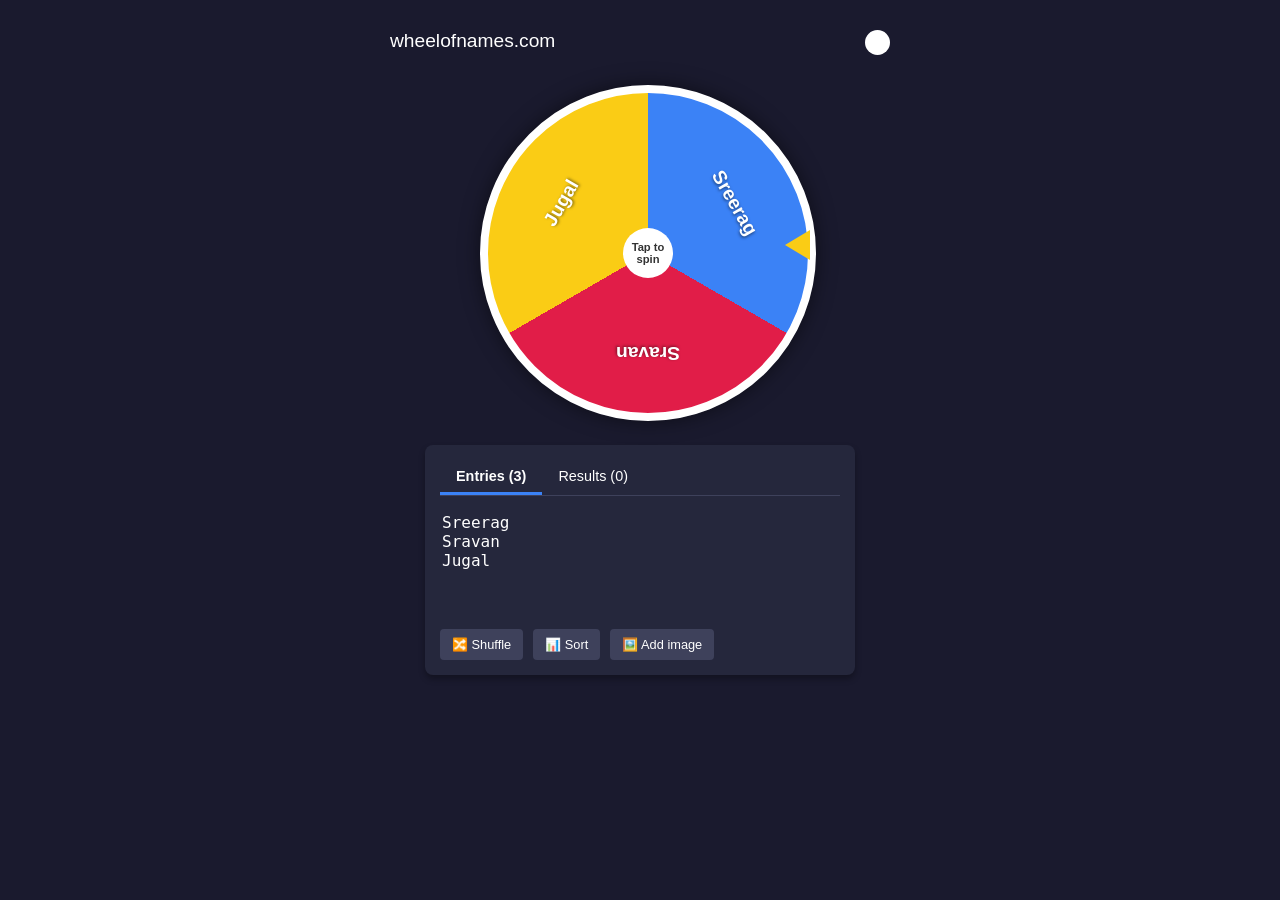
<file: .vscode/reference.html>
<!DOCTYPE html>
<html lang="en">

<head>
    <meta charset="UTF-8">
    <meta name="viewport" content="width=device-width, initial-scale=1.0">
    <title>Wheel of Names Clone</title>
    <style>
        :root {
            --bg-dark: #1a1a2e;
            --accent-blue: #3b82f6;
        }

        body {
            background-color: var(--bg-dark);
            color: white;
            font-family: 'Segoe UI', Tahoma, Geneva, Verdana, sans-serif;
            display: flex;
            flex-direction: column;
            align-items: center;
            margin: 0;
            padding: 20px;
        }

        /* Header / Logo Section */
        .header {
            width: 100%;
            max-width: 500px;
            display: flex;
            justify-content: space-between;
            padding: 10px;
            margin-bottom: 20px;
        }

        /* The Spinner Container */
        .wheel-container {
            position: relative;
            width: 320px;
            height: 320px;
            margin-bottom: 40px;
        }

        /* The Pointer (The yellow triangle) */
        .pointer {
            position: absolute;
            right: -10px;
            top: 50%;
            transform: translateY(-50%);
            width: 0;
            height: 0;
            border-top: 15px solid transparent;
            border-bottom: 15px solid transparent;
            border-right: 25px solid #facc15;
            /* Yellow */
            z-index: 10;
        }

        /* The Wheel */
        .wheel {
            width: 100%;
            height: 100%;
            border-radius: 50%;
            border: 8px solid white;
            box-shadow: 0 0 20px rgba(0, 0, 0, 0.5);
            background: conic-gradient(#3b82f6 0deg 120deg,
                    #e11d48 120deg 240deg,
                    #facc15 240deg 360deg);
            position: relative;
            transition: transform 4s cubic-bezier(0.15, 0, 0.15, 1);
            display: flex;
            justify-content: center;
            align-items: center;
            cursor: pointer;
        }

        /* Labels on the wheel */
        .name-label {
            position: absolute;
            font-weight: bold;
            font-size: 1.2rem;
            text-shadow: 1px 1px 3px rgba(0, 0, 0, 0.5);
        }

        /* Center White Circle */
        .wheel-center {
            position: absolute;
            width: 50px;
            height: 50px;
            background: white;
            border-radius: 50%;
            z-index: 5;
            display: flex;
            justify-content: center;
            align-items: center;
            color: #333;
            font-size: 0.7rem;
            text-align: center;
            font-weight: bold;
        }

        /* Control Panel */
        .controls {
            width: 100%;
            max-width: 400px;
            background: #25273c;
            border-radius: 8px;
            padding: 15px;
            box-shadow: 0 4px 6px rgba(0, 0, 0, 0.3);
        }

        .tabs {
            display: flex;
            border-bottom: 1px solid #3e415b;
            margin-bottom: 15px;
        }

        .tab {
            padding: 8px 16px;
            cursor: pointer;
            font-size: 0.9rem;
        }

        .tab.active {
            border-bottom: 3px solid var(--accent-blue);
            font-weight: bold;
        }

        textarea {
            width: 100%;
            background: transparent;
            border: none;
            color: white;
            font-size: 1rem;
            resize: none;
            outline: none;
            min-height: 100px;
        }

        .button-row {
            display: flex;
            gap: 10px;
            margin-top: 10px;
        }

        button {
            background: #3e415b;
            color: white;
            border: none;
            padding: 8px 12px;
            border-radius: 4px;
            cursor: pointer;
            font-size: 0.8rem;
        }

        button:hover {
            background: #4e5277;
        }
    </style>
</head>

<body>

    <div class="header">
        <span style="font-size: 1.2rem;">wheelofnames.com</span>
        <div style="background: white; width: 25px; height: 25px; border-radius: 50%;"></div>
    </div>

    <div class="wheel-container">
        <div class="pointer"></div>
        <div class="wheel" id="wheel" onclick="spinWheel()">
            <div class="wheel-center">Tap to spin</div>
            <div class="name-label" style="transform: rotate(60deg) translateY(-100px);">Sreerag</div>
            <div class="name-label" style="transform: rotate(180deg) translateY(-100px);">Sravan</div>
            <div class="name-label" style="transform: rotate(300deg) translateY(-100px);">Jugal</div>
        </div>
    </div>

    <div class="controls">
        <div class="tabs">
            <div class="tab active">Entries (3)</div>
            <div class="tab">Results (0)</div>
        </div>
        <textarea>Sreerag
Sravan
Jugal</textarea>
        <div class="button-row">
            <button>🔀 Shuffle</button>
            <button>📊 Sort</button>
            <button>🖼️ Add image</button>
        </div>
    </div>

    <script>
        let currentRotation = 0;

        function spinWheel() {
            // Adds a random number of full rotations plus a random offset
            const extraRotation = Math.floor(Math.random() * 360) + 1440;
            currentRotation += extraRotation;
            document.getElementById('wheel').style.transform = `rotate(${currentRotation}deg)`;
        }
    </script>
</body>

</html>
</file>
